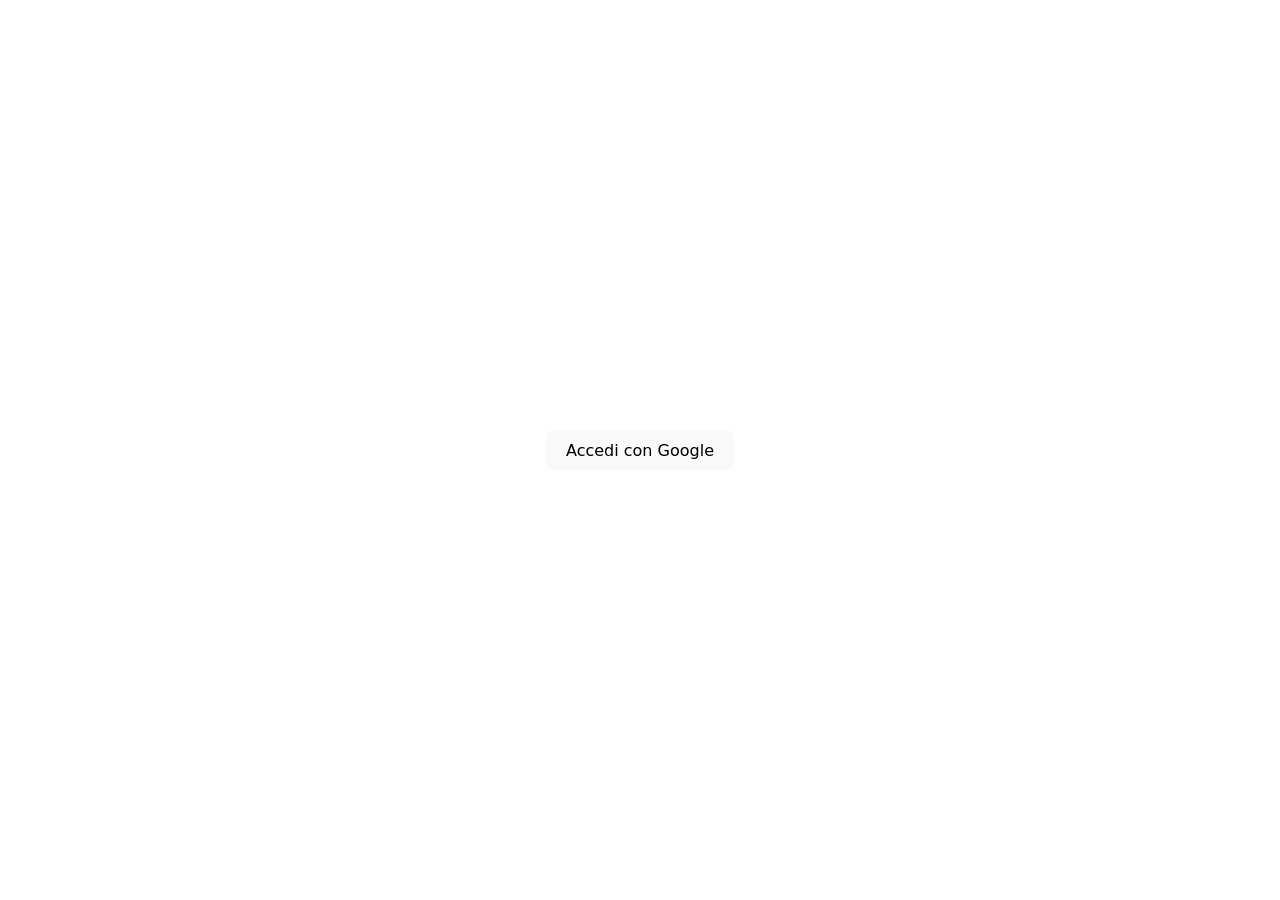
<file: index.html>
<!doctype html>
<html lang="en">

<head>
	<meta charset="UTF-8" />
	<link rel="icon" type="image/svg+xml" href="/vite.svg" />
	<meta name="viewport" content="width=device-width, initial-scale=1.0" />
	<title>Supabase notes</title>
  <script type="module" crossorigin src="/assets/index-P3ea7VT3.js"></script>
  <link rel="stylesheet" crossorigin href="/assets/index-CJlAztla.css">
</head>

<body>
	<div id="app"></div>
</body>

</html>
</file>
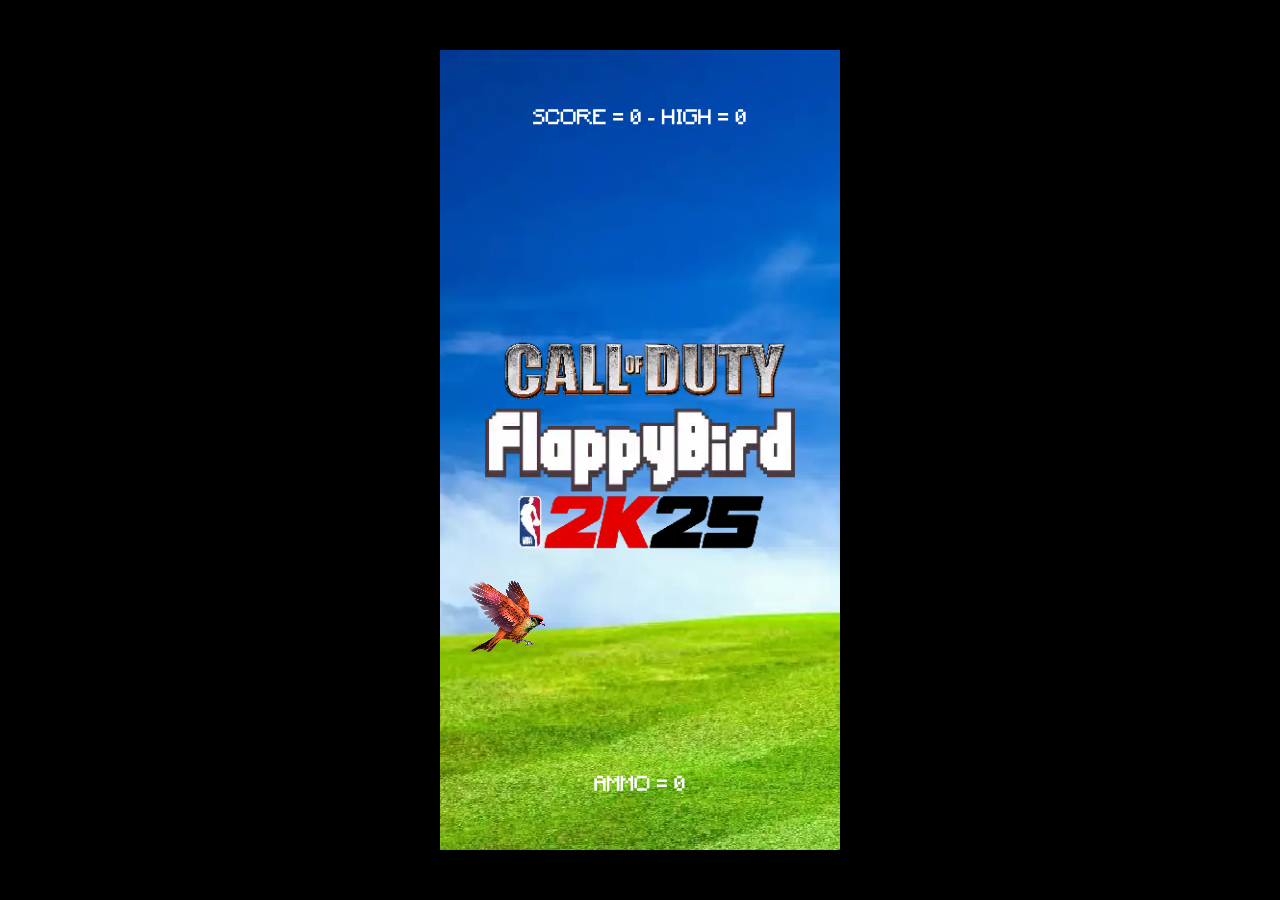
<file: flappy/index.html>
<!doctype html>
<html lang="en">
	<head>
		<meta charset="UTF-8" />
		<link rel="icon" href="data:," />

		<meta
			name="viewport"
			content="width=device-width, initial-scale=1.0, maximum-scale=1.0, user-scalable=no"
		/>

		<script src="./bundle.js"></script>

		<div id="canvas-container"></div>

		<style>
			html,
			body {
				margin: 0;
				padding: 0;
				height: 100%;
				background: BLACK;
			}

			#canvas-container {
				display: flex;
				align-items: center;
				justify-content: center;
				height: 100vh;
			}

			canvas {
				width: 80%;
				height: auto;
				aspect-ratio: 16 / 9;
				max-height: 100%;
				display: block;
			}
		</style>
	</head>
</html>
</file>
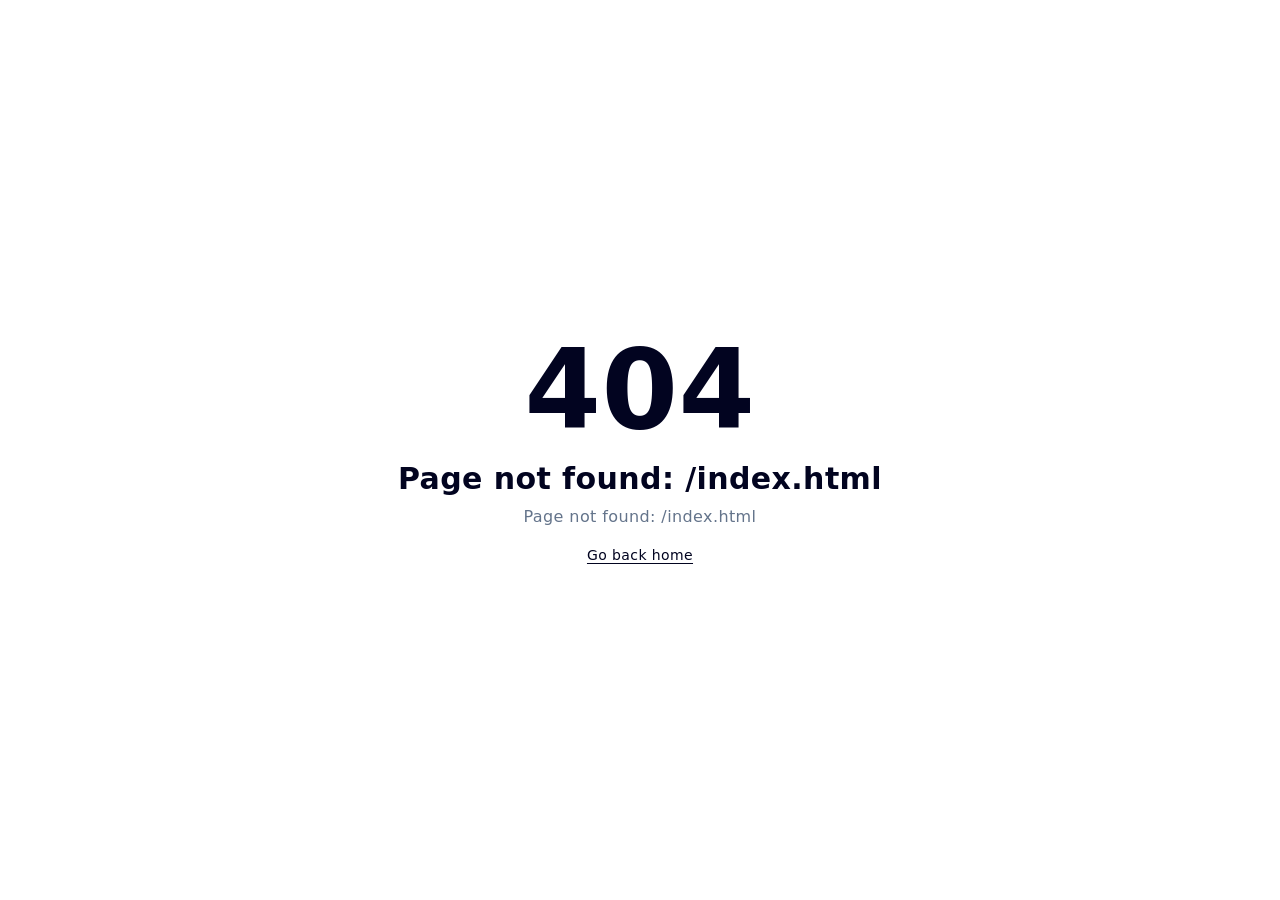
<file: lispv/index.html>
<!DOCTYPE html><html><head><meta charset="utf-8"><meta name="viewport" content="width=device-width, initial-scale=1"><link rel="stylesheet" href="/lispv/_nuxt/entry.u_3enIwE.css" crossorigin><link rel="modulepreload" as="script" crossorigin href="/lispv/_nuxt/CRZOfuwT.js"><script type="module" src="/lispv/_nuxt/CRZOfuwT.js" crossorigin></script></head><body><div id="__nuxt"></div><div id="teleports"></div><script>window.__NUXT__={};window.__NUXT__.config={public:{},app:{baseURL:"/lispv/",buildId:"dc9ff49a-3031-4a76-8f9c-1c28b2e4145e",buildAssetsDir:"_nuxt",cdnURL:""}}</script><script type="application/json" data-nuxt-data="nuxt-app" data-ssr="false" id="__NUXT_DATA__">[{"prerenderedAt":1,"serverRendered":2},1773499434608,false]</script></body></html>
</file>
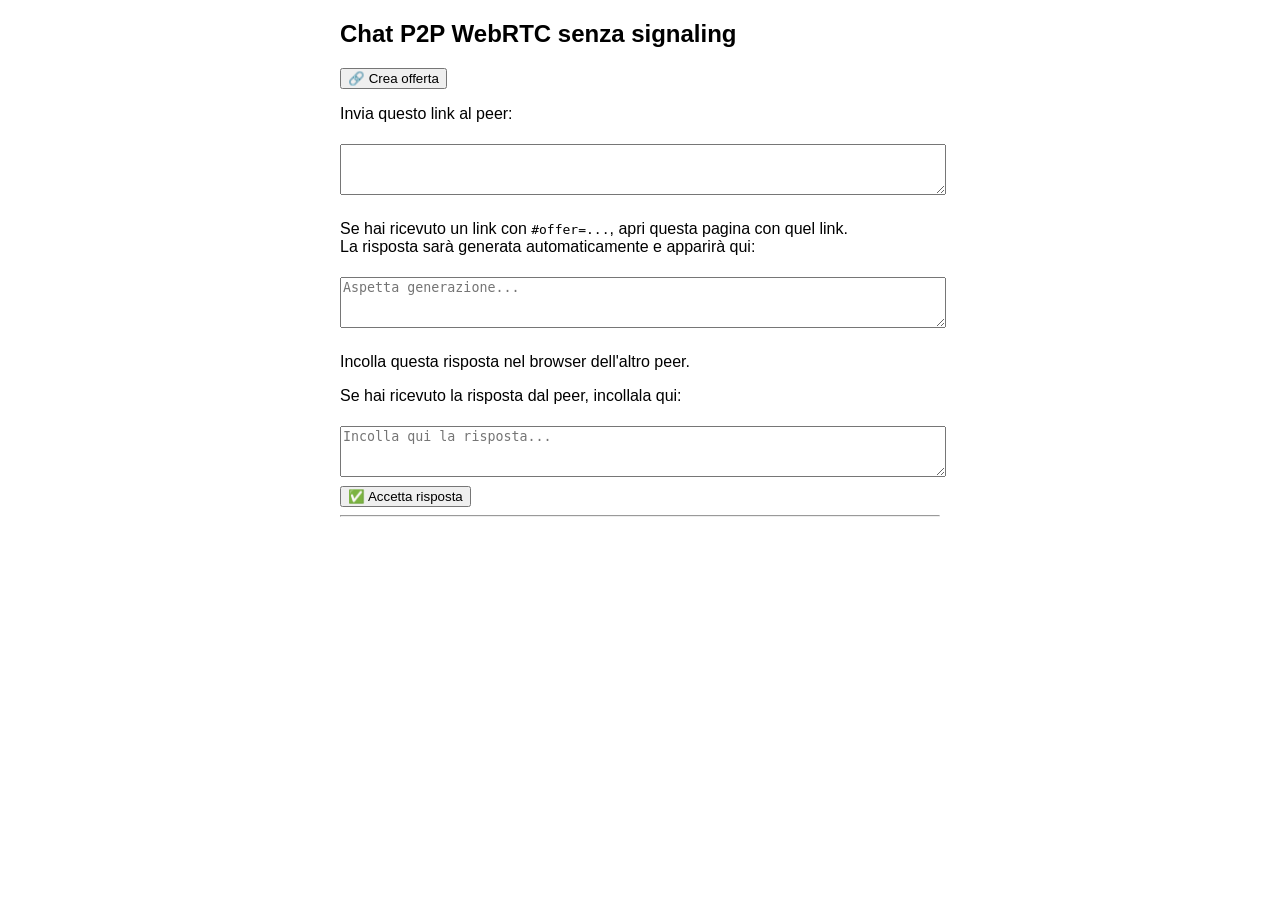
<file: rtc/index.html>
<!DOCTYPE html>
<html>
<head>
  <meta charset="UTF-8">
  <title>Chat P2P WebRTC senza signaling</title>
  <style>
    body { font-family: sans-serif; max-width: 600px; margin: auto; }
    textarea, input { width: 100%; margin: 5px 0; }
    #chat { height: 200px; overflow-y: auto; background: #f0f0f0; padding: 5px; }
    .me { color: blue; }
    .other { color: green; }
  </style>
</head>
<body>

<h2>Chat P2P WebRTC senza signaling</h2>

<div id="step1">
  <button id="create-offer">🔗 Crea offerta</button>
  <p>Invia questo link al peer:</p>
  <textarea id="offer-link" readonly rows="3"></textarea>
</div>

<div id="step2">
  <p>Se hai ricevuto un link con <code>#offer=...</code>, apri questa pagina con quel link.<br>
  La risposta sarà generata automaticamente e apparirà qui:</p>
  <textarea id="generated-answer" readonly rows="3" placeholder="Aspetta generazione..."></textarea>
  <p>Incolla questa risposta nel browser dell'altro peer.</p>
</div>

<div id="accept-area">
  <p>Se hai ricevuto la risposta dal peer, incollala qui:</p>
  <textarea id="remote-answer" placeholder="Incolla qui la risposta..." rows="3"></textarea>
  <button id="accept-answer">✅ Accetta risposta</button>
</div>

<hr>

<div id="chat-container" style="display:none;">
  <div id="chat"></div>
  <input id="msg" placeholder="Scrivi un messaggio...">
  <button id="send">📤 Invia</button>
</div>

<script>
const log = (msg, cls = "") => {
  const chat = document.getElementById("chat");
  const p = document.createElement("div");
  p.className = cls;
  p.textContent = msg;
  chat.appendChild(p);
  chat.scrollTop = chat.scrollHeight;
};

const pc = new RTCPeerConnection();
let channel;

function setupChannel() {
  channel.onopen = () => {
    document.getElementById("chat-container").style.display = "block";
    log("🔗 Canale aperto!", "me");
  };

  channel.onmessage = e => log("👤 " + e.data, "other");

  document.getElementById("send").onclick = () => {
    const msg = document.getElementById("msg").value;
    if (!msg) return;
    channel.send(msg);
    log("🙋 " + msg, "me");
    document.getElementById("msg").value = "";
  };
}

document.getElementById("create-offer").onclick = async () => {
  channel = pc.createDataChannel("chat");
  setupChannel();

  const offer = await pc.createOffer();
  await pc.setLocalDescription(offer);

  pc.onicecandidate = e => {
    if (e.candidate === null && pc.localDescription) {
      const sdp = btoa(JSON.stringify(pc.localDescription));
      const offerLink = location.origin + location.pathname + "#offer=" + sdp;
      document.getElementById("offer-link").value = offerLink;
    }
  };
};

document.getElementById("accept-answer").onclick = async () => {
  const answerStr = document.getElementById("remote-answer").value;
  if (!answerStr) return alert("Incolla prima la risposta!");

  const answer = JSON.parse(atob(answerStr));
  await pc.setRemoteDescription(answer);
  log("✅ Risposta accettata.", "me");
};

// Se riceviamo un’offerta via URL
if (location.hash.startsWith("#offer=")) {
  (async () => {
    const offer = JSON.parse(atob(location.hash.slice(7)));
    await pc.setRemoteDescription(offer);

    pc.ondatachannel = event => {
      channel = event.channel;
      setupChannel();
    };

    const answer = await pc.createAnswer();
    await pc.setLocalDescription(answer);

    pc.onicecandidate = e => {
      if (e.candidate === null && pc.localDescription) {
        const answerStr = btoa(JSON.stringify(pc.localDescription));
        document.getElementById("generated-answer").value = answerStr;
      }
    };
  })();
}
</script>

</body>
</html>
</file>
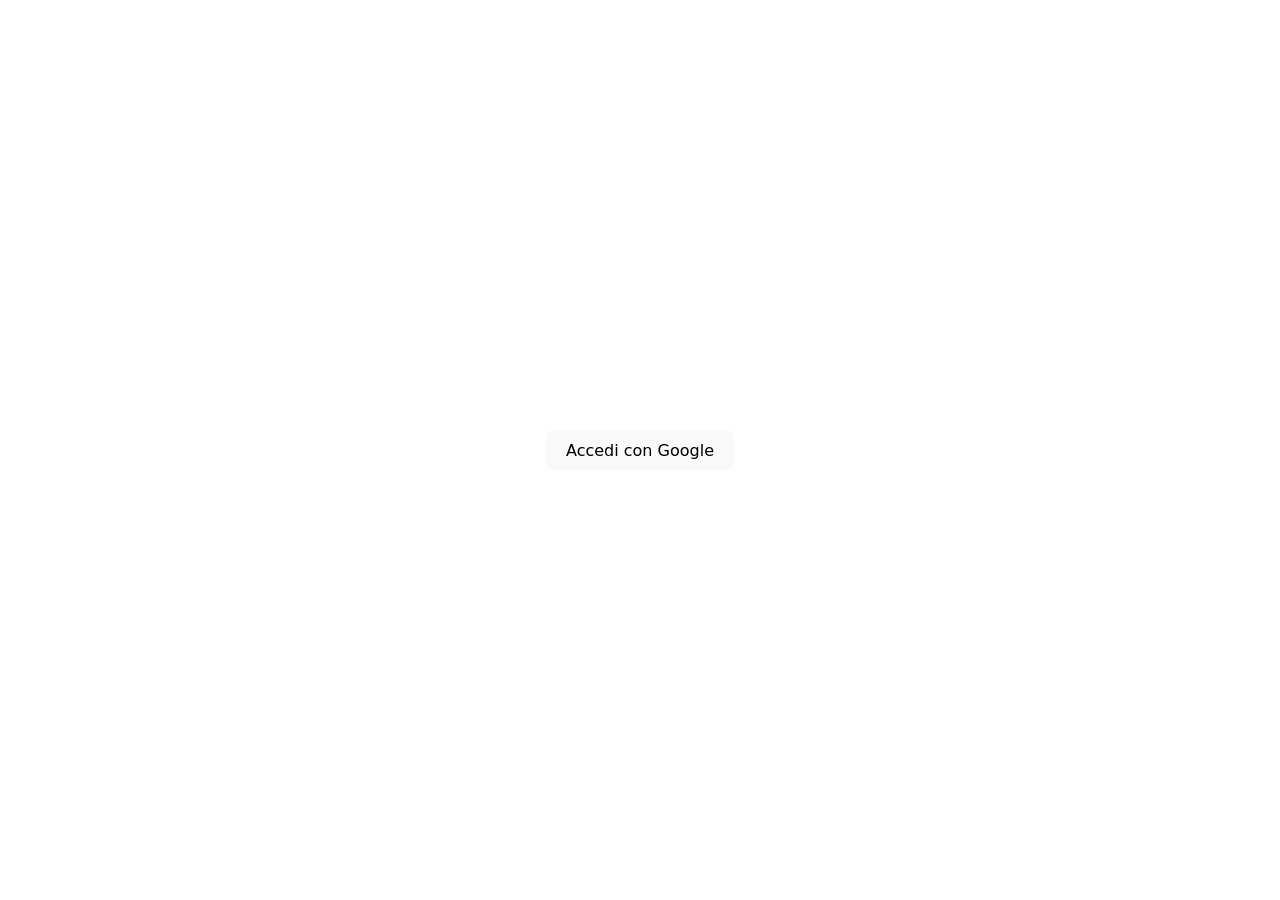
<file: supabase-notes/index.html>
<!doctype html>
<html lang="en">

<head>
	<meta charset="UTF-8" />
	<link rel="icon" type="image/svg+xml" href="/vite.svg" />
	<meta name="viewport" content="width=device-width, initial-scale=1.0" />
	<title>Supabase notes</title>
  <script type="module" crossorigin src="/supabase-notes/assets/index-PG6Fh5Ol.js"></script>
  <link rel="stylesheet" crossorigin href="/supabase-notes/assets/index-CJlAztla.css">
</head>

<body>
	<div id="app"></div>
</body>

</html>
</file>
<file: assets/index-CJlAztla.css>
:root{font-family:system-ui,Avenir,Helvetica,Arial,sans-serif;line-height:1.5;font-weight:400;color-scheme:light dark;color:#ffffffde;background-color:#242424;font-synthesis:none;text-rendering:optimizeLegibility;-webkit-font-smoothing:antialiased;-moz-osx-font-smoothing:grayscale}a{font-weight:500;color:#646cff;text-decoration:inherit}a:hover{color:#535bf2}body{margin:0;display:flex;place-items:center;min-width:320px;min-height:100vh}h1{font-size:3.2em;line-height:1.1}button{border-radius:8px;border:1px solid transparent;padding:.6em 1.2em;font-size:1em;font-weight:500;font-family:inherit;background-color:#1a1a1a;cursor:pointer;transition:border-color .25s}button:hover{border-color:#646cff}button:focus,button:focus-visible{outline:4px auto -webkit-focus-ring-color}.card{padding:2em}#app{max-width:1280px;margin:0 auto;padding:2rem;text-align:center}@media (prefers-color-scheme: light){:root{color:#213547;background-color:#fff}a:hover{color:#747bff}button{background-color:#f9f9f9}}
</file>
<file: lispv/_nuxt/entry.u_3enIwE.css>
*,::backdrop,:after,:before{--tw-border-spacing-x:0;--tw-border-spacing-y:0;--tw-translate-x:0;--tw-translate-y:0;--tw-rotate:0;--tw-skew-x:0;--tw-skew-y:0;--tw-scale-x:1;--tw-scale-y:1;--tw-pan-x: ;--tw-pan-y: ;--tw-pinch-zoom: ;--tw-scroll-snap-strictness:proximity;--tw-gradient-from-position: ;--tw-gradient-via-position: ;--tw-gradient-to-position: ;--tw-ordinal: ;--tw-slashed-zero: ;--tw-numeric-figure: ;--tw-numeric-spacing: ;--tw-numeric-fraction: ;--tw-ring-inset: ;--tw-ring-offset-width:0px;--tw-ring-offset-color:#fff;--tw-ring-color:#3b82f680;--tw-ring-offset-shadow:0 0 #0000;--tw-ring-shadow:0 0 #0000;--tw-shadow:0 0 #0000;--tw-shadow-colored:0 0 #0000;--tw-blur: ;--tw-brightness: ;--tw-contrast: ;--tw-grayscale: ;--tw-hue-rotate: ;--tw-invert: ;--tw-saturate: ;--tw-sepia: ;--tw-drop-shadow: ;--tw-backdrop-blur: ;--tw-backdrop-brightness: ;--tw-backdrop-contrast: ;--tw-backdrop-grayscale: ;--tw-backdrop-hue-rotate: ;--tw-backdrop-invert: ;--tw-backdrop-opacity: ;--tw-backdrop-saturate: ;--tw-backdrop-sepia: ;--tw-contain-size: ;--tw-contain-layout: ;--tw-contain-paint: ;--tw-contain-style: }*,:after,:before{border:0 solid #e5e7eb;box-sizing:border-box}:after,:before{--tw-content:""}:host,html{line-height:1.5;-webkit-text-size-adjust:100%;font-family:ui-sans-serif,system-ui,sans-serif,Apple Color Emoji,Segoe UI Emoji,Segoe UI Symbol,Noto Color Emoji;font-feature-settings:normal;font-variation-settings:normal;tab-size:4;-webkit-tap-highlight-color:transparent}body{line-height:inherit;margin:0}hr{border-top-width:1px;color:inherit;height:0}abbr:where([title]){-webkit-text-decoration:underline dotted;text-decoration:underline dotted}h1,h2,h3,h4,h5,h6{font-size:inherit;font-weight:inherit}a{color:inherit;text-decoration:inherit}b,strong{font-weight:bolder}code,kbd,pre,samp{font-family:ui-monospace,SFMono-Regular,Menlo,Monaco,Consolas,Liberation Mono,Courier New,monospace;font-feature-settings:normal;font-size:1em;font-variation-settings:normal}small{font-size:80%}sub,sup{font-size:75%;line-height:0;position:relative;vertical-align:initial}sub{bottom:-.25em}sup{top:-.5em}table{border-collapse:collapse;border-color:inherit;text-indent:0}button,input,optgroup,select,textarea{color:inherit;font-family:inherit;font-feature-settings:inherit;font-size:100%;font-variation-settings:inherit;font-weight:inherit;letter-spacing:inherit;line-height:inherit;margin:0;padding:0}button,select{text-transform:none}button,input:where([type=button]),input:where([type=reset]),input:where([type=submit]){-webkit-appearance:button;background-color:initial;background-image:none}:-moz-focusring{outline:auto}:-moz-ui-invalid{box-shadow:none}progress{vertical-align:initial}::-webkit-inner-spin-button,::-webkit-outer-spin-button{height:auto}[type=search]{-webkit-appearance:textfield;outline-offset:-2px}::-webkit-search-decoration{-webkit-appearance:none}::-webkit-file-upload-button{-webkit-appearance:button;font:inherit}summary{display:list-item}blockquote,dd,dl,figure,h1,h2,h3,h4,h5,h6,hr,p,pre{margin:0}fieldset{margin:0}fieldset,legend{padding:0}menu,ol,ul{list-style:none;margin:0;padding:0}dialog{padding:0}textarea{resize:vertical}input::placeholder,textarea::placeholder{color:#9ca3af;opacity:1}[role=button],button{cursor:pointer}:disabled{cursor:default}audio,canvas,embed,iframe,img,object,svg,video{display:block;vertical-align:middle}img,video{height:auto;max-width:100%}[hidden]:where(:not([hidden=until-found])){display:none}.relative{position:relative}.sticky{position:sticky}.top-0{top:0}.z-10{z-index:10}.m-0{margin:0}.mx-auto{margin-left:auto;margin-right:auto}.mb-1{margin-bottom:.25rem}.mb-2{margin-bottom:.5rem}.mb-3{margin-bottom:.75rem}.mb-8{margin-bottom:2rem}.ml-auto{margin-left:auto}.mt-1{margin-top:.25rem}.mt-8{margin-top:2rem}.flex{display:flex}.inline-flex{display:inline-flex}.table{display:table}.grid{display:grid}.h-1{height:.25rem}.h-12{height:3rem}.h-6{height:1.5rem}.h-8{height:2rem}.h-\[400px\]{height:400px}.h-fit{height:fit-content}.h-full{height:100%}.max-h-96{max-height:24rem}.min-h-0{min-height:0}.min-h-screen{min-height:100vh}.w-1{width:.25rem}.w-12{width:3rem}.w-8{width:2rem}.w-full{width:100%}.min-w-\[4\.5rem\]{min-width:4.5rem}.max-w-7xl{max-width:80rem}.shrink-0{flex-shrink:0}.flex-grow{flex-grow:1}.border-collapse{border-collapse:collapse}.cursor-pointer{cursor:pointer}.select-none{-webkit-user-select:none;user-select:none}.resize-none{resize:none}.appearance-none{appearance:none}.grid-cols-1{grid-template-columns:repeat(1,minmax(0,1fr))}.grid-cols-2{grid-template-columns:repeat(2,minmax(0,1fr))}.flex-col{flex-direction:column}.flex-wrap{flex-wrap:wrap}.items-center{align-items:center}.justify-center{justify-content:center}.justify-between{justify-content:space-between}.gap-2{gap:.5rem}.gap-3{gap:.75rem}.gap-4{gap:1rem}.gap-8{gap:2rem}.space-x-3>:not([hidden])~:not([hidden]){--tw-space-x-reverse:0;margin-left:calc(.75rem*(1 - var(--tw-space-x-reverse)));margin-right:calc(.75rem*var(--tw-space-x-reverse))}.space-x-4>:not([hidden])~:not([hidden]){--tw-space-x-reverse:0;margin-left:calc(1rem*(1 - var(--tw-space-x-reverse)));margin-right:calc(1rem*var(--tw-space-x-reverse))}.space-y-4>:not([hidden])~:not([hidden]){--tw-space-y-reverse:0;margin-bottom:calc(1rem*var(--tw-space-y-reverse));margin-top:calc(1rem*(1 - var(--tw-space-y-reverse)))}.space-y-6>:not([hidden])~:not([hidden]){--tw-space-y-reverse:0;margin-bottom:calc(1.5rem*var(--tw-space-y-reverse));margin-top:calc(1.5rem*(1 - var(--tw-space-y-reverse)))}.space-y-8>:not([hidden])~:not([hidden]){--tw-space-y-reverse:0;margin-bottom:calc(2rem*var(--tw-space-y-reverse));margin-top:calc(2rem*(1 - var(--tw-space-y-reverse)))}.divide-y>:not([hidden])~:not([hidden]){--tw-divide-y-reverse:0;border-bottom-width:calc(1px*var(--tw-divide-y-reverse));border-top-width:calc(1px*(1 - var(--tw-divide-y-reverse)))}.divide-neutral-800\/50>:not([hidden])~:not([hidden]){border-color:#26262680}.overflow-auto{overflow:auto}.overflow-hidden{overflow:hidden}.overflow-y-auto{overflow-y:auto}.whitespace-pre{white-space:pre}.break-all{word-break:break-all}.rounded{border-radius:.25rem}.rounded-full{border-radius:9999px}.rounded-lg{border-radius:.5rem}.rounded-md{border-radius:.375rem}.rounded-xl{border-radius:.75rem}.border{border-width:1px}.border-b{border-bottom-width:1px}.border-r{border-right-width:1px}.border-t{border-top-width:1px}.border-dashed{border-style:dashed}.border-none{border-style:none}.border-emerald-800\/50{border-color:#065f4680}.border-neutral-700{--tw-border-opacity:1;border-color:rgb(64 64 64/var(--tw-border-opacity,1))}.border-neutral-800{--tw-border-opacity:1;border-color:rgb(38 38 38/var(--tw-border-opacity,1))}.border-rose-400\/30{border-color:#fb71854d}.border-rose-800\/50{border-color:#9f123980}.border-rose-900\/50{border-color:#88133780}.bg-amber-500{--tw-bg-opacity:1;background-color:rgb(245 158 11/var(--tw-bg-opacity,1))}.bg-emerald-600{--tw-bg-opacity:1;background-color:rgb(5 150 105/var(--tw-bg-opacity,1))}.bg-emerald-900\/30{background-color:#064e3b4d}.bg-indigo-500{--tw-bg-opacity:1;background-color:rgb(99 102 241/var(--tw-bg-opacity,1))}.bg-indigo-600{--tw-bg-opacity:1;background-color:rgb(79 70 229/var(--tw-bg-opacity,1))}.bg-neutral-800{--tw-bg-opacity:1;background-color:rgb(38 38 38/var(--tw-bg-opacity,1))}.bg-neutral-800\/50{background-color:#26262680}.bg-neutral-800\/80{background-color:#262626cc}.bg-neutral-900{--tw-bg-opacity:1;background-color:rgb(23 23 23/var(--tw-bg-opacity,1))}.bg-neutral-900\/50{background-color:#17171780}.bg-neutral-900\/80{background-color:#171717cc}.bg-neutral-950{--tw-bg-opacity:1;background-color:rgb(10 10 10/var(--tw-bg-opacity,1))}.bg-rose-500\/20{background-color:#f43f5e33}.bg-rose-600{--tw-bg-opacity:1;background-color:rgb(225 29 72/var(--tw-bg-opacity,1))}.bg-rose-950\/30{background-color:#4c05194d}.bg-gradient-to-r{background-image:linear-gradient(to right,var(--tw-gradient-stops))}.from-indigo-400{--tw-gradient-from:#818cf8 var(--tw-gradient-from-position);--tw-gradient-to:#818cf800 var(--tw-gradient-to-position);--tw-gradient-stops:var(--tw-gradient-from),var(--tw-gradient-to)}.to-indigo-500{--tw-gradient-to:#6366f1 var(--tw-gradient-to-position)}.bg-clip-text{-webkit-background-clip:text;background-clip:text}.p-1\.5{padding:.375rem}.p-2{padding:.5rem}.p-3{padding:.75rem}.p-4{padding:1rem}.p-8{padding:2rem}.px-1{padding-left:.25rem;padding-right:.25rem}.px-2{padding-left:.5rem;padding-right:.5rem}.px-3{padding-left:.75rem;padding-right:.75rem}.px-4{padding-left:1rem;padding-right:1rem}.py-0\.5{padding-bottom:.125rem;padding-top:.125rem}.py-1{padding-bottom:.25rem;padding-top:.25rem}.py-1\.5{padding-bottom:.375rem;padding-top:.375rem}.py-2{padding-bottom:.5rem;padding-top:.5rem}.py-4{padding-bottom:1rem;padding-top:1rem}.py-8{padding-bottom:2rem;padding-top:2rem}.pb-4{padding-bottom:1rem}.pl-3{padding-left:.75rem}.pr-8{padding-right:2rem}.pt-6{padding-top:1.5rem}.text-left{text-align:left}.text-right{text-align:right}.font-mono{font-family:ui-monospace,SFMono-Regular,Menlo,Monaco,Consolas,Liberation Mono,Courier New,monospace}.font-sans{font-family:ui-sans-serif,system-ui,sans-serif,Apple Color Emoji,Segoe UI Emoji,Segoe UI Symbol,Noto Color Emoji}.text-3xl{font-size:1.875rem;line-height:2.25rem}.text-\[10px\]{font-size:10px}.text-\[8px\]{font-size:8px}.text-\[9px\]{font-size:9px}.text-lg{font-size:1.125rem;line-height:1.75rem}.text-sm{font-size:.875rem;line-height:1.25rem}.text-xs{font-size:.75rem;line-height:1rem}.font-bold{font-weight:700}.font-medium{font-weight:500}.font-semibold{font-weight:600}.uppercase{text-transform:uppercase}.italic{font-style:italic}.leading-6{line-height:1.5rem}.leading-none{line-height:1}.leading-tight{line-height:1.25}.tracking-tight{letter-spacing:-.025em}.tracking-tighter{letter-spacing:-.05em}.tracking-wider{letter-spacing:.05em}.tracking-widest{letter-spacing:.1em}.text-amber-400{--tw-text-opacity:1;color:rgb(251 191 36/var(--tw-text-opacity,1))}.text-emerald-400{--tw-text-opacity:1;color:rgb(52 211 153/var(--tw-text-opacity,1))}.text-indigo-400{--tw-text-opacity:1;color:rgb(129 140 248/var(--tw-text-opacity,1))}.text-neutral-200{--tw-text-opacity:1;color:rgb(229 229 229/var(--tw-text-opacity,1))}.text-neutral-300{--tw-text-opacity:1;color:rgb(212 212 212/var(--tw-text-opacity,1))}.text-neutral-400{--tw-text-opacity:1;color:rgb(163 163 163/var(--tw-text-opacity,1))}.text-neutral-500{--tw-text-opacity:1;color:rgb(115 115 115/var(--tw-text-opacity,1))}.text-neutral-600{--tw-text-opacity:1;color:rgb(82 82 82/var(--tw-text-opacity,1))}.text-rose-200{--tw-text-opacity:1;color:rgb(254 205 211/var(--tw-text-opacity,1))}.text-rose-300{--tw-text-opacity:1;color:rgb(253 164 175/var(--tw-text-opacity,1))}.text-rose-400{--tw-text-opacity:1;color:rgb(251 113 133/var(--tw-text-opacity,1))}.text-transparent{color:#0000}.text-white{--tw-text-opacity:1;color:rgb(255 255 255/var(--tw-text-opacity,1))}.caret-amber-500{caret-color:#f59e0b}.caret-emerald-500{caret-color:#10b981}.opacity-20{opacity:.2}.opacity-40{opacity:.4}.opacity-50{opacity:.5}.opacity-70{opacity:.7}.shadow-inner{--tw-shadow:inset 0 2px 4px 0 #0000000d;--tw-shadow-colored:inset 0 2px 4px 0 var(--tw-shadow-color)}.shadow-inner,.shadow-lg{box-shadow:var(--tw-ring-offset-shadow,0 0 #0000),var(--tw-ring-shadow,0 0 #0000),var(--tw-shadow)}.shadow-lg{--tw-shadow:0 10px 15px -3px #0000001a,0 4px 6px -4px #0000001a;--tw-shadow-colored:0 10px 15px -3px var(--tw-shadow-color),0 4px 6px -4px var(--tw-shadow-color)}.shadow-sm{--tw-shadow:0 1px 2px 0 #0000000d;--tw-shadow-colored:0 1px 2px 0 var(--tw-shadow-color);box-shadow:var(--tw-ring-offset-shadow,0 0 #0000),var(--tw-ring-shadow,0 0 #0000),var(--tw-shadow)}.shadow-emerald-900\/20{--tw-shadow-color:#064e3b33;--tw-shadow:var(--tw-shadow-colored)}.shadow-indigo-900\/20{--tw-shadow-color:#312e8133;--tw-shadow:var(--tw-shadow-colored)}.shadow-rose-900\/20{--tw-shadow-color:#88133733;--tw-shadow:var(--tw-shadow-colored)}.outline-none{outline:2px solid #0000;outline-offset:2px}.ring-1{--tw-ring-offset-shadow:var(--tw-ring-inset) 0 0 0 var(--tw-ring-offset-width) var(--tw-ring-offset-color);--tw-ring-shadow:var(--tw-ring-inset) 0 0 0 calc(1px + var(--tw-ring-offset-width)) var(--tw-ring-color);box-shadow:var(--tw-ring-offset-shadow),var(--tw-ring-shadow),var(--tw-shadow,0 0 #0000)}.ring-rose-500\/20{--tw-ring-color:#f43f5e33}.ring-white\/5{--tw-ring-color:#ffffff0d}.backdrop-blur-sm{--tw-backdrop-blur:blur(4px);-webkit-backdrop-filter:var(--tw-backdrop-blur) var(--tw-backdrop-brightness) var(--tw-backdrop-contrast) var(--tw-backdrop-grayscale) var(--tw-backdrop-hue-rotate) var(--tw-backdrop-invert) var(--tw-backdrop-opacity) var(--tw-backdrop-saturate) var(--tw-backdrop-sepia);backdrop-filter:var(--tw-backdrop-blur) var(--tw-backdrop-brightness) var(--tw-backdrop-contrast) var(--tw-backdrop-grayscale) var(--tw-backdrop-hue-rotate) var(--tw-backdrop-invert) var(--tw-backdrop-opacity) var(--tw-backdrop-saturate) var(--tw-backdrop-sepia)}.transition-all{transition-duration:.15s;transition-property:all;transition-timing-function:cubic-bezier(.4,0,.2,1)}.transition-colors{transition-duration:.15s;transition-property:color,background-color,border-color,text-decoration-color,fill,stroke;transition-timing-function:cubic-bezier(.4,0,.2,1)}.hover\:scale-105:hover{--tw-scale-x:1.05;--tw-scale-y:1.05;transform:translate(var(--tw-translate-x),var(--tw-translate-y)) rotate(var(--tw-rotate)) skew(var(--tw-skew-x)) skewY(var(--tw-skew-y)) scaleX(var(--tw-scale-x)) scaleY(var(--tw-scale-y))}.hover\:border-neutral-700:hover{--tw-border-opacity:1;border-color:rgb(64 64 64/var(--tw-border-opacity,1))}.hover\:bg-emerald-500:hover{--tw-bg-opacity:1;background-color:rgb(16 185 129/var(--tw-bg-opacity,1))}.hover\:bg-indigo-500:hover{--tw-bg-opacity:1;background-color:rgb(99 102 241/var(--tw-bg-opacity,1))}.hover\:bg-neutral-700:hover{--tw-bg-opacity:1;background-color:rgb(64 64 64/var(--tw-bg-opacity,1))}.hover\:bg-neutral-900\/30:hover{background-color:#1717174d}.hover\:bg-neutral-950:hover{--tw-bg-opacity:1;background-color:rgb(10 10 10/var(--tw-bg-opacity,1))}.hover\:bg-rose-500:hover{--tw-bg-opacity:1;background-color:rgb(244 63 94/var(--tw-bg-opacity,1))}.focus\:ring-1:focus{--tw-ring-offset-shadow:var(--tw-ring-inset) 0 0 0 var(--tw-ring-offset-width) var(--tw-ring-offset-color);--tw-ring-shadow:var(--tw-ring-inset) 0 0 0 calc(1px + var(--tw-ring-offset-width)) var(--tw-ring-color);box-shadow:var(--tw-ring-offset-shadow),var(--tw-ring-shadow),var(--tw-shadow,0 0 #0000)}.focus\:ring-indigo-500:focus{--tw-ring-opacity:1;--tw-ring-color:rgb(99 102 241/var(--tw-ring-opacity,1))}.active\:scale-95:active{--tw-scale-x:.95;--tw-scale-y:.95;transform:translate(var(--tw-translate-x),var(--tw-translate-y)) rotate(var(--tw-rotate)) skew(var(--tw-skew-x)) skewY(var(--tw-skew-y)) scaleX(var(--tw-scale-x)) scaleY(var(--tw-scale-y))}.group:hover .group-hover\:text-indigo-400{--tw-text-opacity:1;color:rgb(129 140 248/var(--tw-text-opacity,1))}@media(min-width:640px){.sm\:grid-cols-4{grid-template-columns:repeat(4,minmax(0,1fr))}}@media(min-width:768px){.md\:grid-cols-8{grid-template-columns:repeat(8,minmax(0,1fr))}}@media(min-width:1024px){.lg\:sticky{position:sticky}.lg\:top-8{top:2rem}.lg\:grid-cols-2{grid-template-columns:repeat(2,minmax(0,1fr))}}body{margin:0;padding:0}
</file>
<file: supabase-notes/assets/index-CJlAztla.css>
:root{font-family:system-ui,Avenir,Helvetica,Arial,sans-serif;line-height:1.5;font-weight:400;color-scheme:light dark;color:#ffffffde;background-color:#242424;font-synthesis:none;text-rendering:optimizeLegibility;-webkit-font-smoothing:antialiased;-moz-osx-font-smoothing:grayscale}a{font-weight:500;color:#646cff;text-decoration:inherit}a:hover{color:#535bf2}body{margin:0;display:flex;place-items:center;min-width:320px;min-height:100vh}h1{font-size:3.2em;line-height:1.1}button{border-radius:8px;border:1px solid transparent;padding:.6em 1.2em;font-size:1em;font-weight:500;font-family:inherit;background-color:#1a1a1a;cursor:pointer;transition:border-color .25s}button:hover{border-color:#646cff}button:focus,button:focus-visible{outline:4px auto -webkit-focus-ring-color}.card{padding:2em}#app{max-width:1280px;margin:0 auto;padding:2rem;text-align:center}@media (prefers-color-scheme: light){:root{color:#213547;background-color:#fff}a:hover{color:#747bff}button{background-color:#f9f9f9}}
</file>
